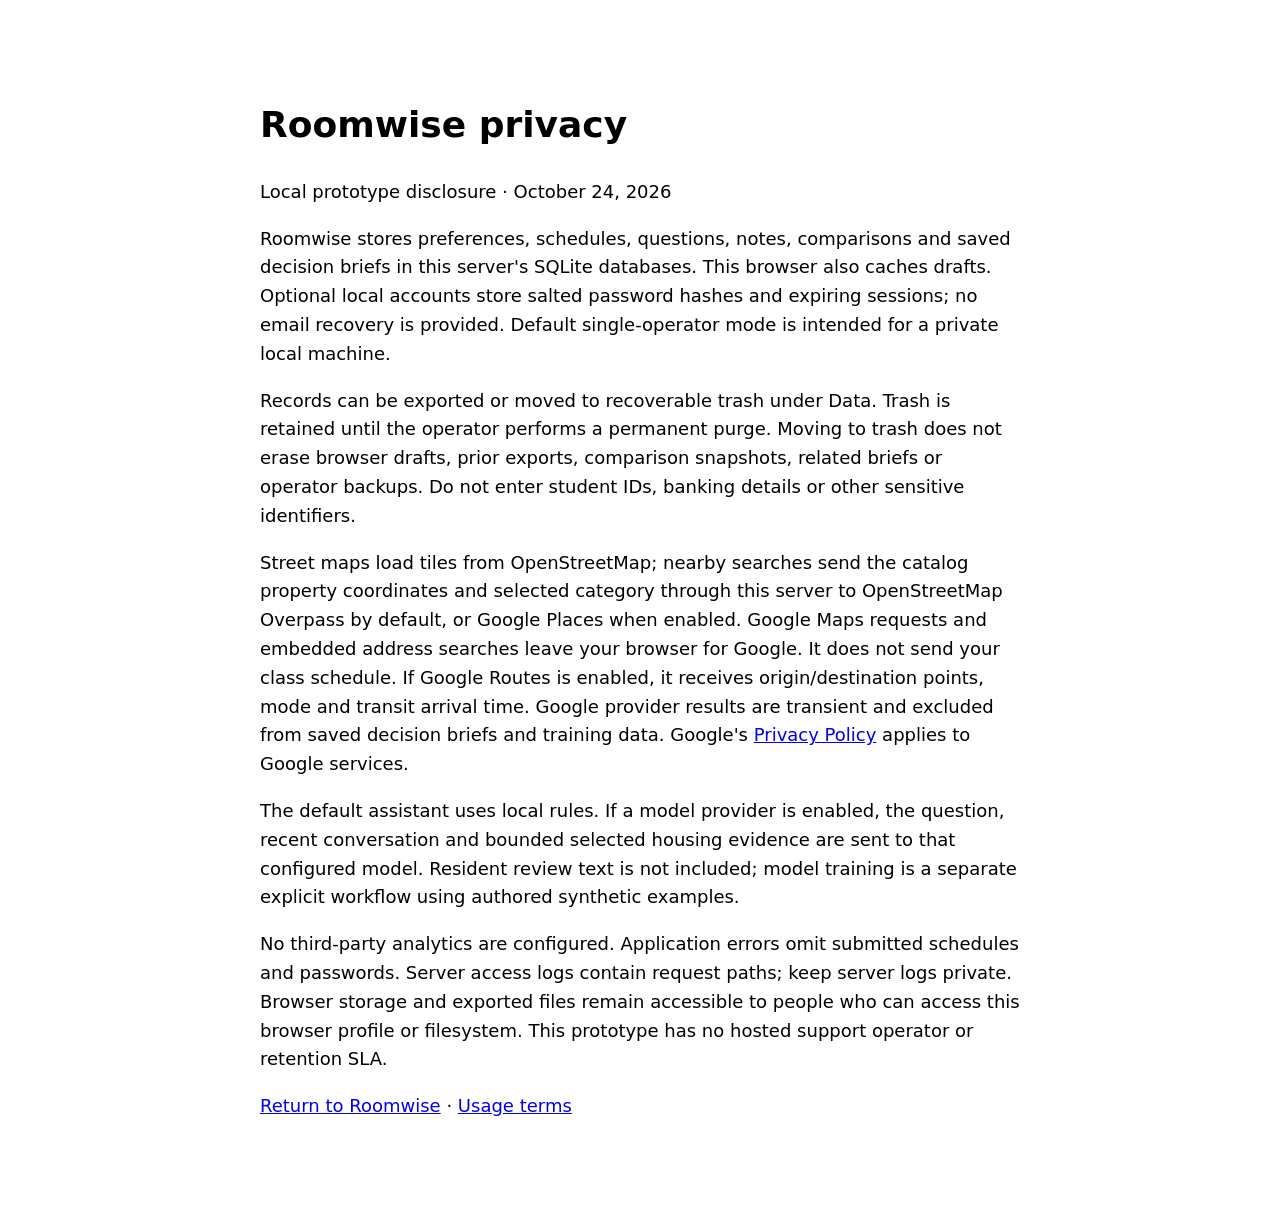
<file: CampusHousing-main/src/privacy.html>
<!doctype html><html lang="en"><meta charset="utf-8"><meta name="viewport" content="width=device-width,initial-scale=1"><title>Roomwise privacy</title><body style="font:18px/1.6 system-ui;max-width:760px;margin:48px auto;padding:24px"><h1>Roomwise privacy</h1><p>Local prototype disclosure · October 24, 2026</p><p>Roomwise stores preferences, schedules, questions, notes, comparisons and saved decision briefs in this server's SQLite databases. This browser also caches drafts. Optional local accounts store salted password hashes and expiring sessions; no email recovery is provided. Default single-operator mode is intended for a private local machine.</p><p>Records can be exported or moved to recoverable trash under Data. Trash is retained until the operator performs a permanent purge. Moving to trash does not erase browser drafts, prior exports, comparison snapshots, related briefs or operator backups. Do not enter student IDs, banking details or other sensitive identifiers.</p><p>Street maps load tiles from OpenStreetMap; nearby searches send the catalog property coordinates and selected category through this server to OpenStreetMap Overpass by default, or Google Places when enabled. Google Maps requests and embedded address searches leave your browser for Google. It does not send your class schedule. If Google Routes is enabled, it receives origin/destination points, mode and transit arrival time. Google provider results are transient and excluded from saved decision briefs and training data. Google's <a href="https://policies.google.com/privacy">Privacy Policy</a> applies to Google services.</p><p>The default assistant uses local rules. If a model provider is enabled, the question, recent conversation and bounded selected housing evidence are sent to that configured model. Resident review text is not included; model training is a separate explicit workflow using authored synthetic examples.</p><p>No third-party analytics are configured. Application errors omit submitted schedules and passwords. Server access logs contain request paths; keep server logs private. Browser storage and exported files remain accessible to people who can access this browser profile or filesystem. This prototype has no hosted support operator or retention SLA.</p><p><a href="/">Return to Roomwise</a> · <a href="/terms">Usage terms</a></p></body></html>
</file>
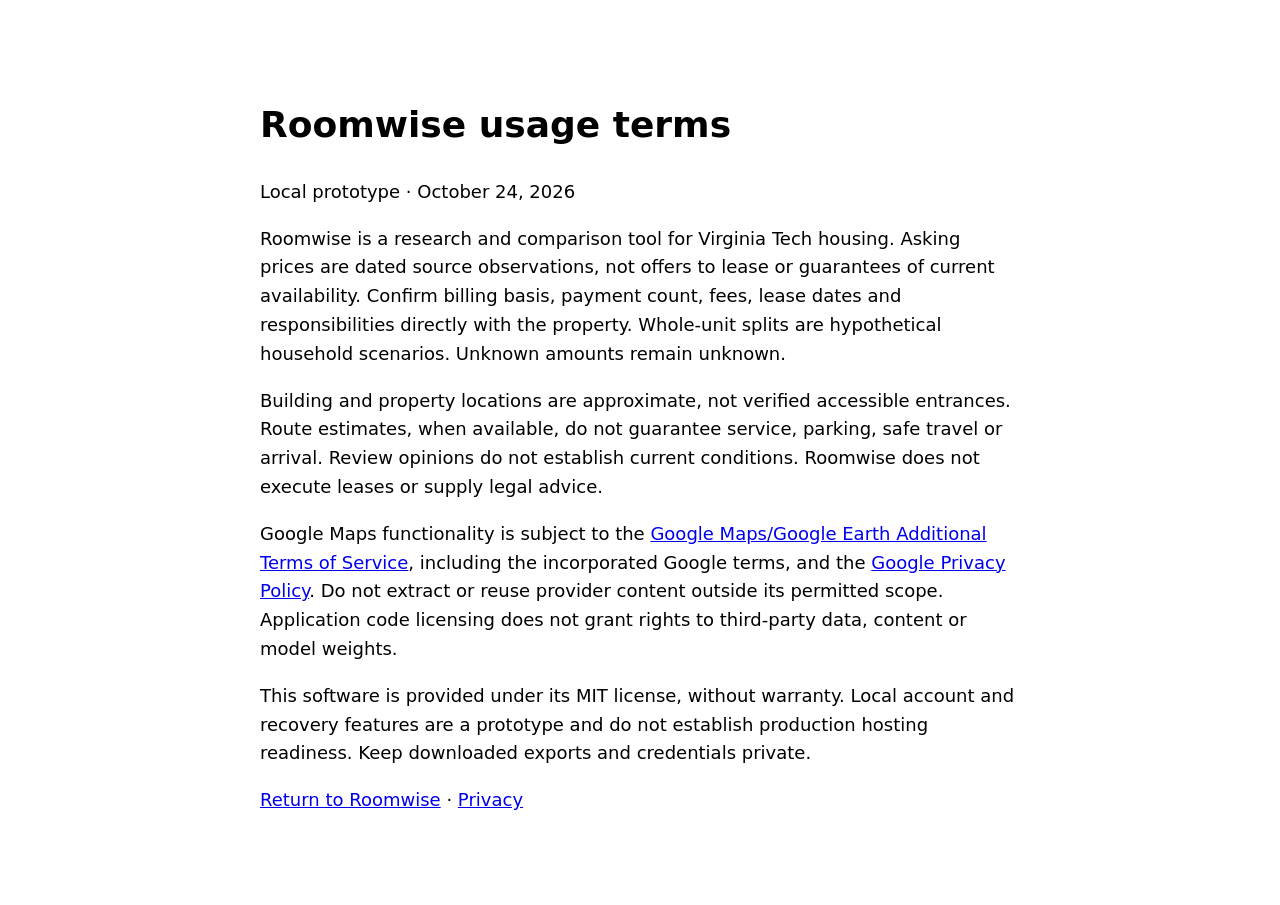
<file: CampusHousing-main/src/terms.html>
<!doctype html><html lang="en"><meta charset="utf-8"><meta name="viewport" content="width=device-width,initial-scale=1"><title>Roomwise usage terms</title><body style="font:18px/1.6 system-ui;max-width:760px;margin:48px auto;padding:24px"><h1>Roomwise usage terms</h1><p>Local prototype · October 24, 2026</p><p>Roomwise is a research and comparison tool for Virginia Tech housing. Asking prices are dated source observations, not offers to lease or guarantees of current availability. Confirm billing basis, payment count, fees, lease dates and responsibilities directly with the property. Whole-unit splits are hypothetical household scenarios. Unknown amounts remain unknown.</p><p>Building and property locations are approximate, not verified accessible entrances. Route estimates, when available, do not guarantee service, parking, safe travel or arrival. Review opinions do not establish current conditions. Roomwise does not execute leases or supply legal advice.</p><p>Google Maps functionality is subject to the <a href="https://maps.google.com/help/terms_maps/">Google Maps/Google Earth Additional Terms of Service</a>, including the incorporated Google terms, and the <a href="https://policies.google.com/privacy">Google Privacy Policy</a>. Do not extract or reuse provider content outside its permitted scope. Application code licensing does not grant rights to third-party data, content or model weights.</p><p>This software is provided under its MIT license, without warranty. Local account and recovery features are a prototype and do not establish production hosting readiness. Keep downloaded exports and credentials private.</p><p><a href="/">Return to Roomwise</a> · <a href="/privacy">Privacy</a></p></body></html>
</file>
